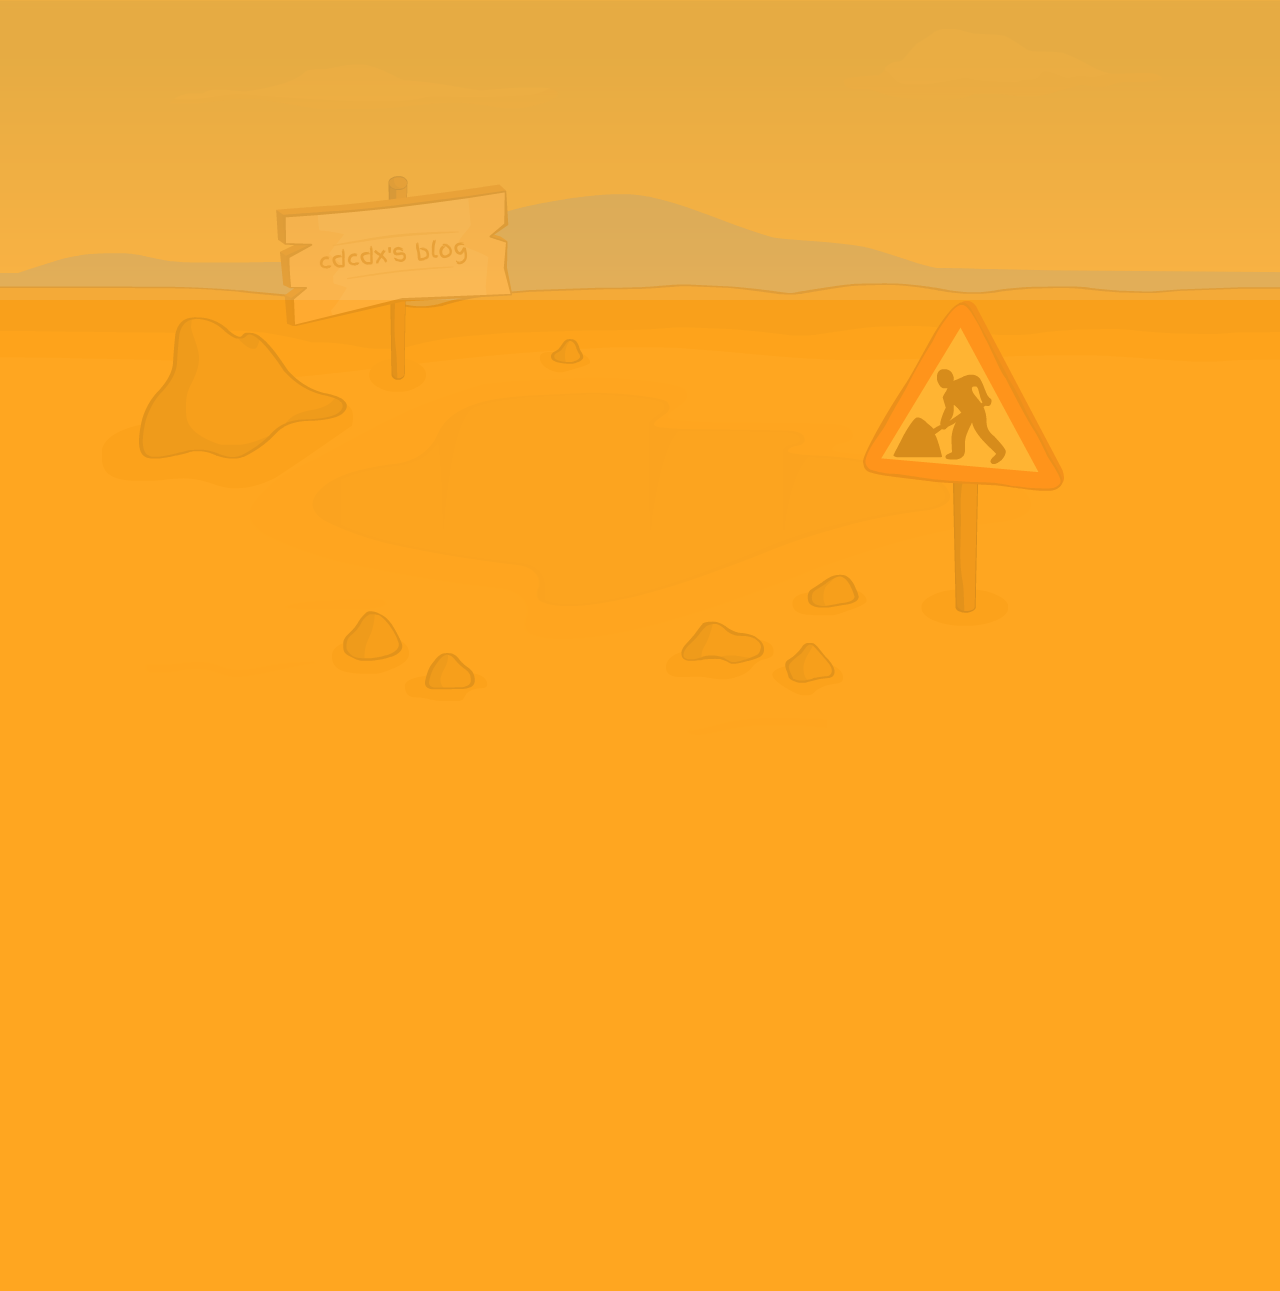
<file: index.html>
<!DOCTYPE html>
<html>
<head>
<!--[if lt IE 9]>
<script src="http://html5shim.googlecode.com/svn/trunk/html5.js"></script><![endif]-->
<title>cdcdx's blog</title>
<meta http-equiv="Content-Type" content="text/html; charset=UTF-8">
<script type="text/javascript" src="js/jquery-1.8.3.min.js"></script>
<script src="js/preloader.js"></script> 
<link rel="stylesheet" href="css/style.css">
<link href='http://fonts.googleapis.com/css?family=Finger+Paint' rel='stylesheet' type='text/css'>
<script type="text/javascript" src="js/css_browser_selector.js"></script>
<script type="text/javascript" src="js/plax.js"></script>
<script type="text/javascript" src="js/jquery.spritely-0.6.1.js"></script>
<script type="text/javascript" src="js/jquery-animate-css-rotate-scale.js"></script>
<script type="text/javascript" src="js/script.js"></script>
</head>
<body style="height:100%;background:#FFA620;">
<div id="indicator"></div>
<div class="wrapper">
	<div class="sky init">
		<div id="clouds" class="clouds init"> </div>
	</div>
	
	<div class="convas init">
		<div id="mountain" class="mountain"></div>
		<div class="ground"></div>
		<div class="holder">
			<div class="rocks"></div>
			<div class="work-sign"></div>
			<div class="text-sign">
				<div class="text font" style="margin-top:38px;line-height:28px">
					<br>
					cdcdx's blog<br>
					
				</div>
			</div>
			<div class="init hole">
				<div class="sweat"></div>
				<div class="worker swing "></div>
				<div class="ground-bottom">
					<div class="cleaner"></div>
				</div>
			</div>
		</div>
	</div>
	
</div>

</body>
</html>
</file>
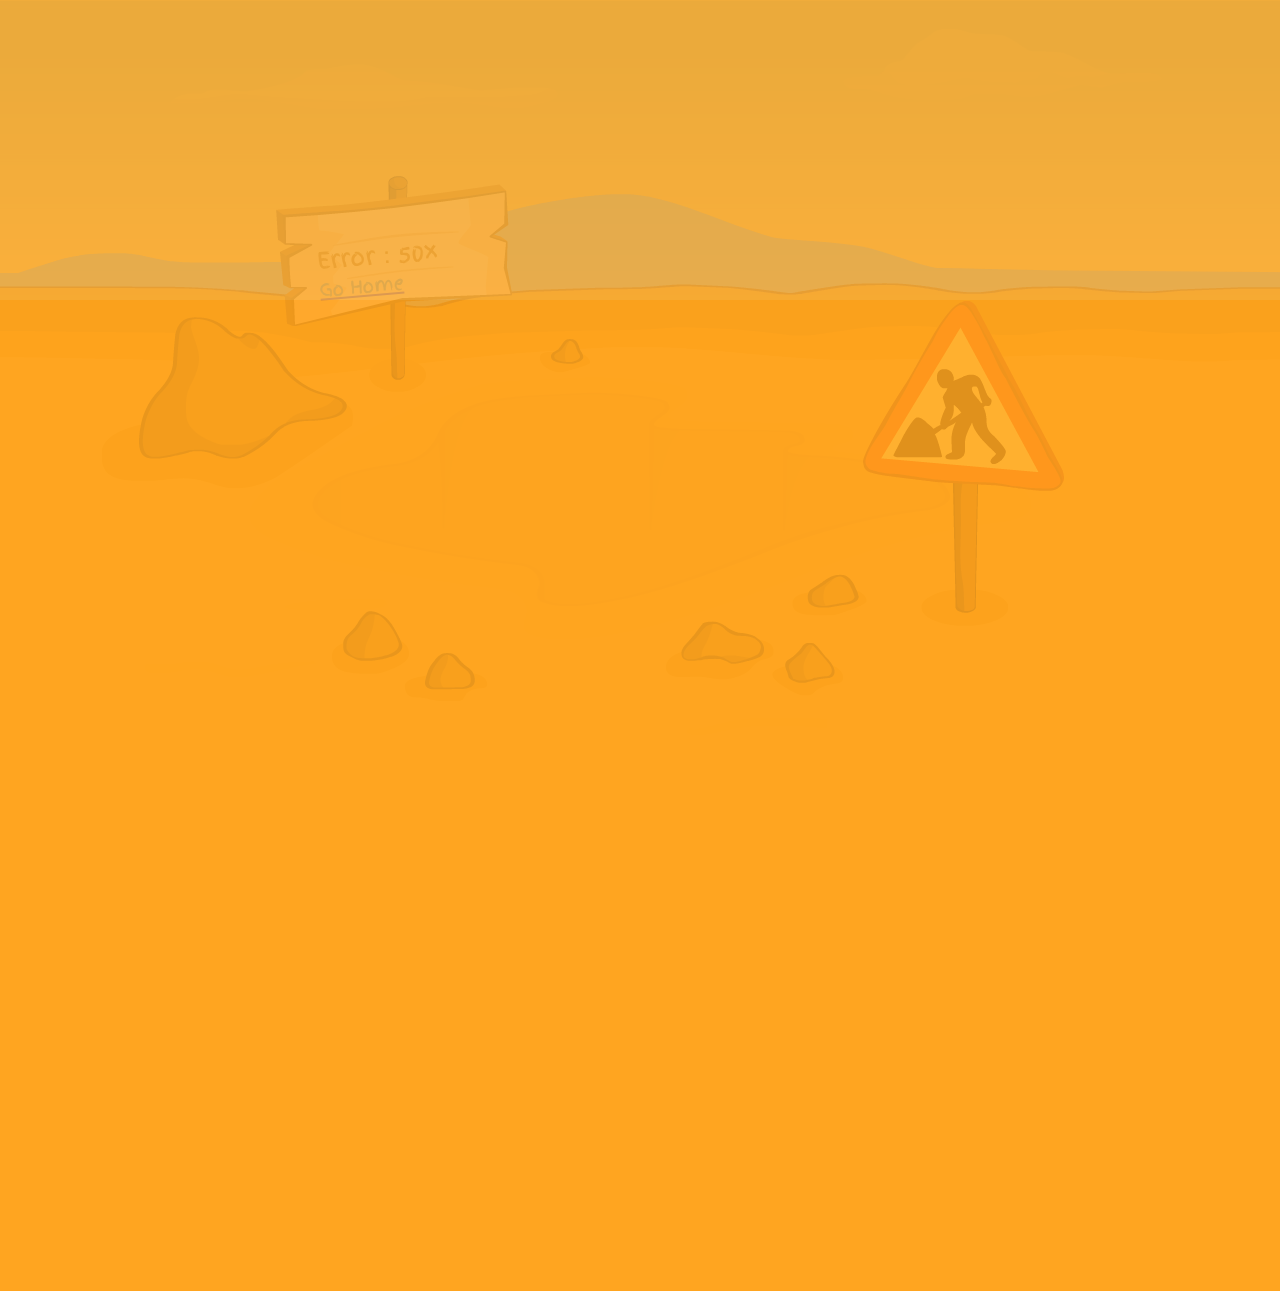
<file: 50x.html>
<!DOCTYPE html>
<html>
<head>
<!--[if lt IE 9]>
<script src="http://html5shim.googlecode.com/svn/trunk/html5.js"></script><![endif]-->
<title>cdcdx's blog</title>
<meta http-equiv="Content-Type" content="text/html; charset=UTF-8">
<script type="text/javascript" src="js/jquery-1.8.3.min.js"></script>
<script src="js/preloader.js"></script> 
<link rel="stylesheet" href="css/style.css">
<link href='http://fonts.googleapis.com/css?family=Finger+Paint' rel='stylesheet' type='text/css'>
<script type="text/javascript" src="js/css_browser_selector.js"></script>
<script type="text/javascript" src="js/plax.js"></script>
<script type="text/javascript" src="js/jquery.spritely-0.6.1.js"></script>
<script type="text/javascript" src="js/jquery-animate-css-rotate-scale.js"></script>
<script type="text/javascript" src="js/script.js"></script>
</head>
<body style="height:100%;background:#FFA620;">
<div id="indicator"></div>
<div class="wrapper">
	<div class="sky init">
		<div id="clouds" class="clouds init"> </div>
	</div>
	
	<div class="convas init">
		<div id="mountain" class="mountain"></div>
		<div class="ground"></div>
		<div class="holder">
			<div class="rocks"></div>
			<div class="work-sign"></div>
			<div class="text-sign">
				<div class="text font" style="margin-top:38px;line-height:28px">
					<br>
					Error：50x <br> <a href="./"><font color="#287FC6" size="4">Go Home</font></a>
					<br>

				</div>
			</div>
			<div class="init hole">
				<div class="sweat"></div>
				<div class="worker swing "></div>
				<div class="ground-bottom">
					<div class="cleaner"></div>
				</div>
			</div>
		</div>
	</div>
	
</div>

</body>
</html>
</file>
<file: css/style.css>
@import url(http://fonts.googleapis.com/css?family=Finger+Paint);

body{
  margin: 0;
  padding: 0;
  width: 100%;
  height: 100%;
  overflow:hidden;
}

#layout {
	background-color: #FFA620;
	/*border: 2px solid #333333;*/
	margin: 0 auto;
	width: 100%;
	height: 100%;
}

.init{
  display: none;
  
}
/* Mozilla based browsers */
::-moz-selection {
       background-color: #FFA620;
       color: #fff;
}

/* Works in Safari */
::selection {
       background-color: #FFA620;
       color: #fff;
}

.text-sign .text {
    color: #9D4F00;
    font-size: 23px;
    margin-left: 47px;
    margin-top: 50px;
    	-moz-transform:rotate(-5deg);
	-webkit-transform:rotate(-5deg);
	-o-transform:rotate(-5deg);
	-ms-transform:rotate(-5deg);
}
.webkit .sweat.show{
     top: 90px!important;
}
.sweat.show{
    opacity: 0;
    top: 50px;
     -webkit-transition: all 1.5s ease-in-out;
	-moz-transition: all 1.5s ease-in-out;
	-o-transition: all 1.5s ease-in-out;
	-ms-transition: all 1.5s ease-in-out;
	transition: all 1.5s ease-in-out;
}

.sweat {
    background-image: url("../images/sweat.png");
    background-repeat: no-repeat;
    height: 42px;
    left: 220px;
    opacity: 1;
    position: absolute;
       
    width: 94px;
    top: 220px;
}

.work-sign {
    background-image: url("../images/working-sign.png");
    height: 339px;
    width: 218px;
    position: absolute;
    z-index: 300;
    top: 0;
   right: 20px;
}
.text-sign {
    background-image: url("../images/texty-sign.png");
    height: 225px;
    width: 250px;
    position: absolute;
    z-index: 300;
    top: -120px;
    left: 80px;
    font-family: 'Finger Paint', cursive;
}
#indicator{
    background-color: #fff;
     border-radius: 5px;
       padding: 10px;
       margin: auto;
        background-image:  url(../images/load.gif) ;
        background-repeat: no-repeat;
        background-position: center;
    top: 0;
    left: 0;
    right: 0;
    bottom: 0;
    position: absolute;
    width: 64px;
    height: 64px;
}

.sky{
     background-image:  url(../images/sky-bg.jpg) ;
     
      background-repeat: repeat-x;
}

.ground {
    background-image: url("../images/ground.png");
    background-repeat: repeat-x;
    min-height: 200px;
    width: 100%;
    top: -190px;
    position: relative;
}
.convas{
     background-color: #FFA620;
     position: relative;
      min-height: 991px;
     
}

.holder {
    margin: 0 auto;
    position: relative;
    width: 900px;
    top: -380px;
}
.mountain {
    background-image: url("../images/mountain.png");
    background-repeat: repeat-x;
    min-height: 172px;
    top: -120px;
    width: 100%;
    left: 0px;
    position: relative;
    z-index: 0;
}

.rocks {
    background-image: url("../images/rocks.png");
    height: 455px;
  left: -100px;
    position: absolute;
    width: 791px;
    top: 0px;
    z-index: 300;
}

.hole {
    background-image: url("../images/hole.png");
    height: 273px;
    position: absolute;
    top: 80px;
    width: 807px;
    z-index: 100;
    left: 0;
    right: 0;
    margin: auto;
}

.worker {
    background-image: url("../images/worker.png");
    background-repeat: no-repeat;
    height: 189px;
    width: 242px;
    position: absolute;
    left: 190px;
    top: 35px;

}
.webkit.worker{
     left: 190px;
    top: 70px;
}
.swing {
	
	  -webkit-transition: all 1.5s ease-in-out;
	-moz-transition: all 1.5s ease-in-out;
	-o-transition: all 1.5s ease-in-out;
	-ms-transition: all 1.5s ease-in-out;
	transition: all 1.5s ease-in-out;
	-moz-transform:rotate(40deg);
	-webkit-transform:rotate(40deg);
	-o-transform:rotate(40deg);
	-ms-transform:rotate(40deg);
}
.webkit.right{
    top: 460px;
     left: 280px;
}
.right {
	-moz-transform:rotate(190deg);
	-webkit-transform:rotate(190deg);
	-o-transform:rotate(190deg);
	-ms-transform:rotate(190deg);
        left: 330px;
    top: 430px;
}

.ground-bottom .cleaner {
    background-color: #FFA620;
    bottom: -70px;
    height: 300px;
    position: absolute;
    width: 100%;
}
.ground-bottom {
    background-image: url("../images/ground-bottom.png");
    background-repeat: no-repeat;
    height: 463px;
    left: -297px;
    position: absolute;
    top: 148px;
    width: 110%;
    z-index: 200;
}
.clouds { 
   
    height: 300px;
    
    background: transparent url(../images/clouds.png) repeat-x;

}
</file>
